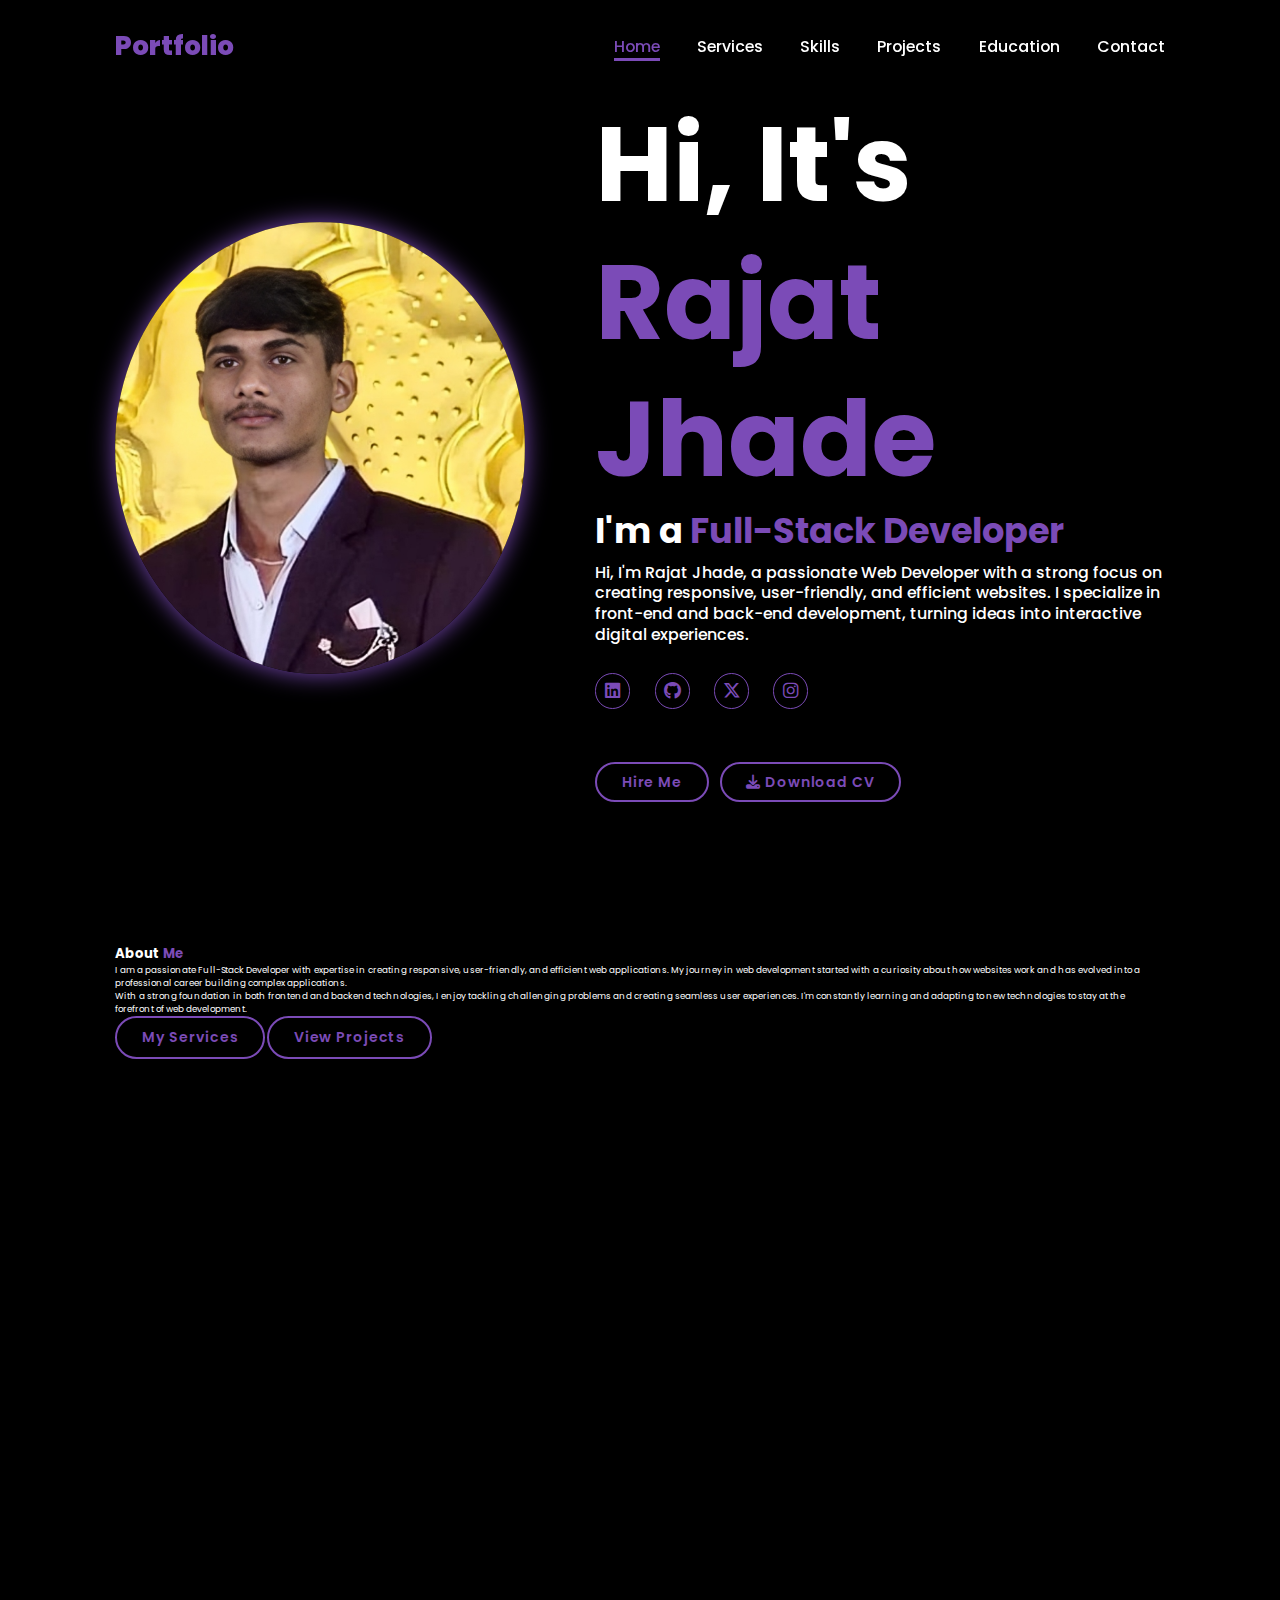
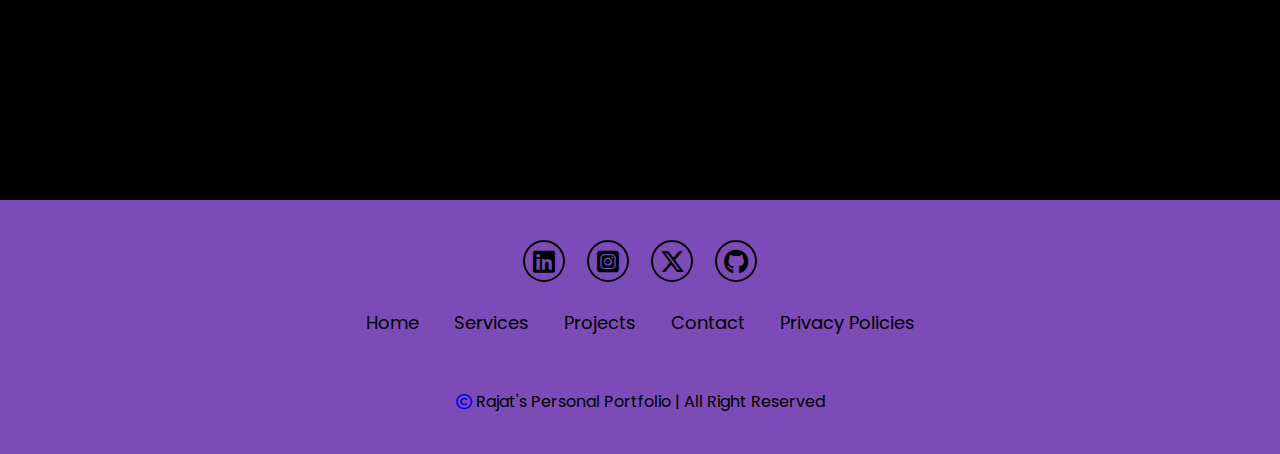
<file: index.html>
<!DOCTYPE html>
<html lang="en">
<head>
    <meta charset="UTF-8">
    <meta name="viewport" content="width=device-width, initial-scale=1.0">
    <link rel="stylesheet" href="new_style.css">
    <title>Portfolio (main)</title>

    <!-- Font Awesome import -->
    <link rel="stylesheet" href="https://cdnjs.cloudflare.com/ajax/libs/font-awesome/6.7.2/css/all.min.css" integrity="sha512-Evv84Mr4kqVGRNSgIGL/F/aIDqQb7xQ2vcrdIwxfjThSH8CSR7PBEakCr51Ck+w+/U6swU2Im1vVX0SVk9ABhg==" crossorigin="anonymous" referrerpolicy="no-referrer" />
</head>
<body>
    <header class="header">
        <a href="index.html" class="logo">Portfolio</a>
        <i class="fa-solid fa-bars" id="menu-icon"></i>
        <nav class="navbar">
            <a href="index.html" class="active">Home</a>
            <a href="services.html">Services</a>
            <a href="skills.html">Skills</a>
            <a href="projects.html">Projects</a>
            <a href="education.html">Education</a>
            <a href="contact.html">Contact</a>
        </nav>
    </header>

    <section class="home" id="home">
        <div class="home-img">
            <img src="/images/picpersonal.png" alt="Rajat's Image">
        </div>
        <div class="home-content">
            <h1>Hi, It's
                <span>Rajat Jhade</span></h1>
            <h3 class="typing-tex">I'm a <span>Full-Stack Developer</span></h3>
            <p>Hi, I'm Rajat Jhade,
                a passionate Web Developer with a strong focus on creating responsive, user-friendly, and efficient websites. I specialize in front-end and back-end development, turning ideas into interactive digital experiences.

            </p>

            <div class="social-icon">
                <a href="https://www.linkedin.com/in/rajat-jhade-5b928730a" target="_blank"><i class="fa-brands fa-linkedin"></i></a>
                <a href="https://github.com/Rajat-oss" target="_blank"><i class="fa-brands fa-github"></i></a>
                <a href="https://x.com/Raajjjaattt?t=X8X98oOgOauGjdQS3Sndeg&s=09"><i class="fa-brands fa-x-twitter"></i></a>
                <a href="https://www.instagram.com/hey_rajat_01" target="_blank"><i class="fa-brands fa-instagram"></i></a>
            </div>

            <div class="button-container">
                <a href="#" class="btn">Hire Me</a>
                <a href="documents/plcaholder_cv.pdf" download="Rajat_Jhade_Resume" class="btn cv-btn"><i class="fa-solid fa-download"></i> Download CV</a>
            </div>
        </div>
    </section>

    <section class="about-me">
        <h2 class="heading">About <span>Me</span></h2>
        <div class="about-content">
            <p>I am a passionate Full-Stack Developer with expertise in creating responsive, user-friendly, and efficient web applications. My journey in web development started with a curiosity about how websites work and has evolved into a professional career building complex applications.</p>

            <p>With a strong foundation in both frontend and backend technologies, I enjoy tackling challenging problems and creating seamless user experiences. I'm constantly learning and adapting to new technologies to stay at the forefront of web development.</p>

            <div class="about-buttons">
                <a href="services.html" class="btn">My Services</a>
                <a href="projects.html" class="btn">View Projects</a>
            </div>
        </div>
    </section>

    <footer class="footer">
        <div class="social">
            <a href="https://www.linkedin.com/in/rajat-jhade-5b928730a" target="_blank"><i class="fa-brands fa-linkedin"></i></a>
            <a href="https://www.instagram.com/hey_rajat_01" target="_blank"><i class="fa-brands fa-square-instagram"></i></a>
            <a href="https://x.com/Raajjjaattt?t=X8X98oOgOauGjdQS3Sndeg&s=09"><i class="fa-brands fa-x-twitter"></i></a>
            <a href="https://github.com/Rajat-oss" target="_blank"><i class="fa-brands fa-github"></i></a>
        </div>
        <ul class="list">
            <li><a href="index.html">Home</a></li>
            <li><a href="services.html">Services</a></li>
            <li><a href="projects.html">Projects</a></li>
            <li><a href="contact.html">Contact</a></li>
            <li><a href="#">Privacy Policies</a></li>
        </ul>
        <p class="copyright">
            <a href="#"><i class="fa-regular fa-copyright"></i></a>
            Rajat's Personal Portfolio | All Right Reserved
        </p>
    </footer>
    <!-- wow animation -->
    <script src="portfolio_script.js"></script>
</body>
</html>
</file>
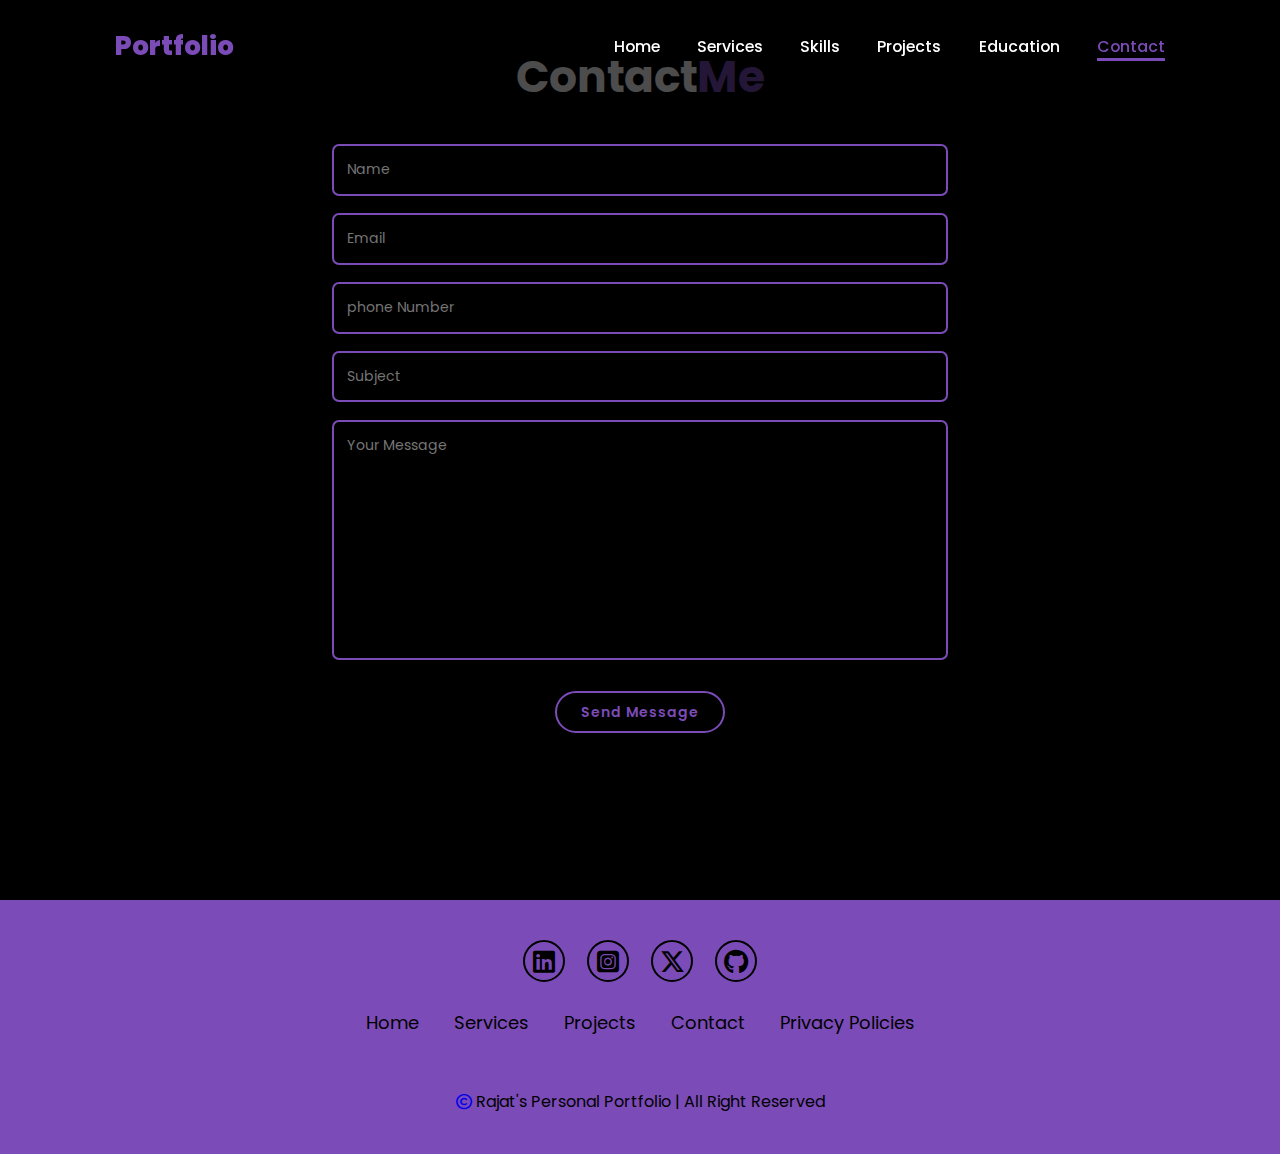
<file: contact.html>
<!DOCTYPE html>
<html lang="en">
<head>
    <meta charset="UTF-8">
    <meta name="viewport" content="width=device-width, initial-scale=1.0">
    <link rel="stylesheet" href="new_style.css">
    <title>Contact - Rajat Jhade</title>

    <!-- Font Awesome import -->
    <link rel="stylesheet" href="https://cdnjs.cloudflare.com/ajax/libs/font-awesome/6.7.2/css/all.min.css" integrity="sha512-Evv84Mr4kqVGRNSgIGL/F/aIDqQb7xQ2vcrdIwxfjThSH8CSR7PBEakCr51Ck+w+/U6swU2Im1vVX0SVk9ABhg==" crossorigin="anonymous" referrerpolicy="no-referrer" />
</head>
<body>
    <header class="header">
        <a href="index.html" class="logo">Portfolio</a>
        <i class="fa-solid fa-bars" id="menu-icon"></i>
        <nav class="navbar">
            <a href="index.html">Home</a>
            <a href="services.html">Services</a>
            <a href="skills.html">Skills</a>
            <a href="projects.html">Projects</a>
            <a href="education.html">Education</a>
            <a href="contact.html" class="active">Contact</a>
        </nav>
    </header>

    <section class="contact" id="contact">
        <h2 class="heading">Contact<span>Me</span></h2>
        <form action="">
            <div class="input-box">
                <input type="text" name="name" placeholder="Name" required>
                <input type="email" placeholder="Email" required>
                <input type="Number" placeholder="phone Number" required>
                <input type="text" placeholder="Subject">
            </div>
            <textarea name="" id="" cols="30" rows="10" placeholder="Your Message"></textarea>
            <input type="submit" value="Send Message" class="btn">
        </form>
    </section>

    <footer class="footer">
        <div class="social">
            <a href="https://www.linkedin.com/in/rajat-jhade-5b928730a" target="_blank"><i class="fa-brands fa-linkedin"></i></a>
            <a href="https://www.instagram.com/hey_rajat_01" target="_blank"><i class="fa-brands fa-square-instagram"></i></a>
            <a href="https://x.com/Raajjjaattt?t=X8X98oOgOauGjdQS3Sndeg&s=09"><i class="fa-brands fa-x-twitter"></i></a>
            <a href="https://github.com/Rajat-oss" target="_blank"><i class="fa-brands fa-github"></i></a>
        </div>
        <ul class="list">
            <li><a href="index.html">Home</a></li>
            <li><a href="services.html">Services</a></li>
            <li><a href="projects.html">Projects</a></li>
            <li><a href="contact.html">Contact</a></li>
            <li><a href="#">Privacy Policies</a></li>
        </ul>
        <p class="copyright">
            <a href="#"><i class="fa-regular fa-copyright"></i></a>
            Rajat's Personal Portfolio | All Right Reserved
        </p>
    </footer>
    <!-- wow animation -->
    <script src="portfolio_script.js"></script>
</body>
</html>
</file>
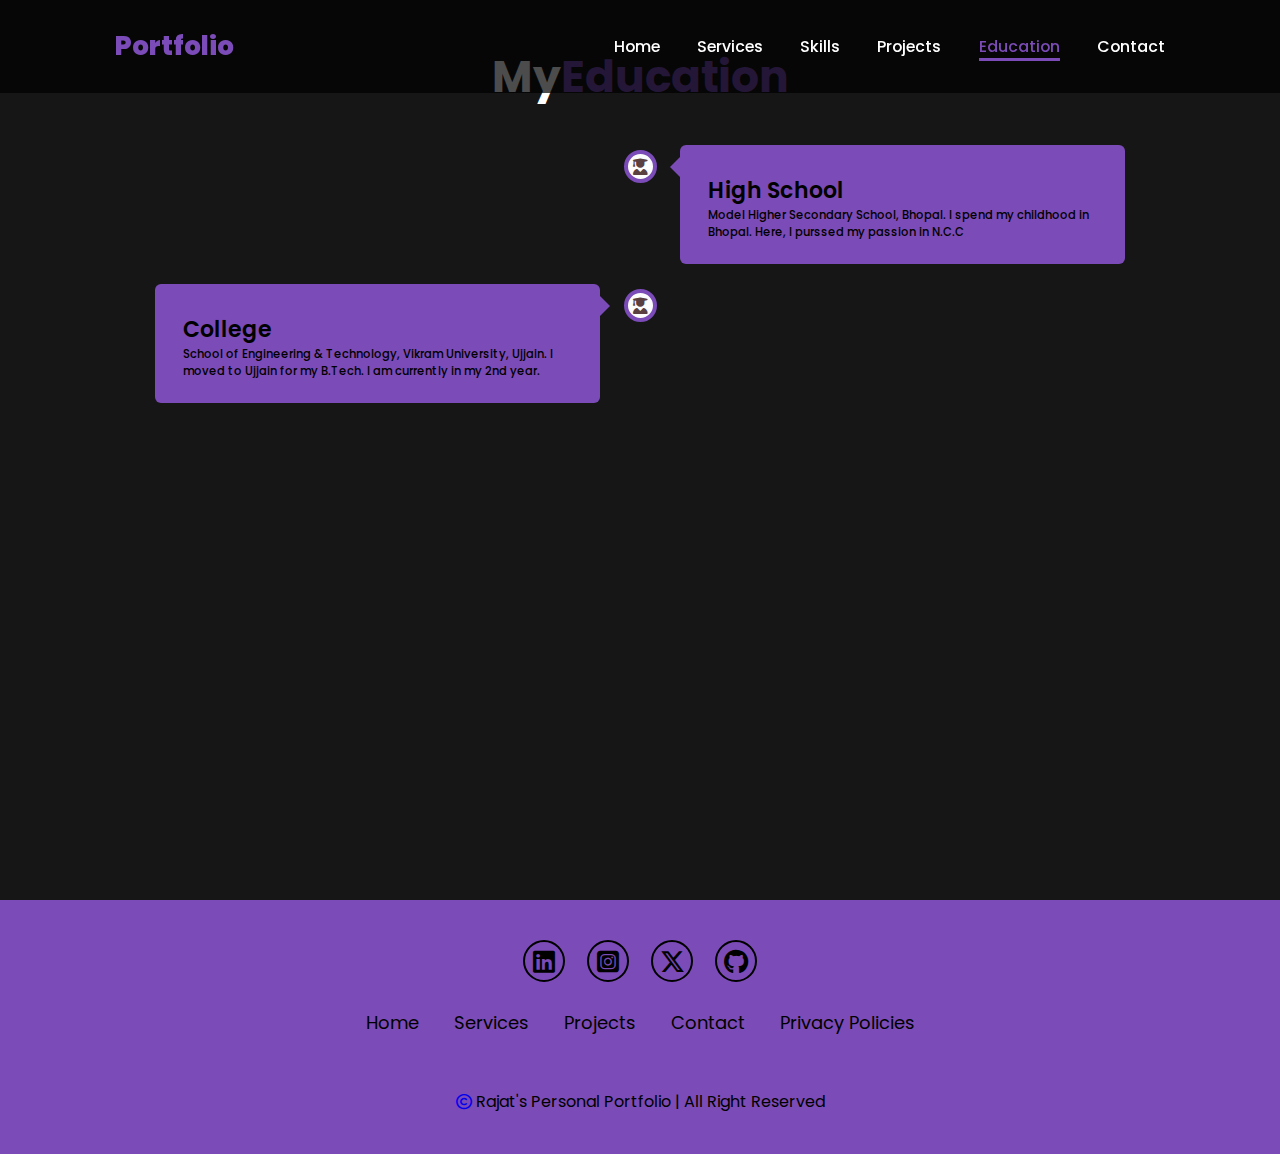
<file: education.html>
<!DOCTYPE html>
<html lang="en">
<head>
    <meta charset="UTF-8">
    <meta name="viewport" content="width=device-width, initial-scale=1.0">
    <link rel="stylesheet" href="new_style.css">
    <title>Education - Rajat Jhade</title>

    <!-- Font Awesome import -->
    <link rel="stylesheet" href="https://cdnjs.cloudflare.com/ajax/libs/font-awesome/6.7.2/css/all.min.css" integrity="sha512-Evv84Mr4kqVGRNSgIGL/F/aIDqQb7xQ2vcrdIwxfjThSH8CSR7PBEakCr51Ck+w+/U6swU2Im1vVX0SVk9ABhg==" crossorigin="anonymous" referrerpolicy="no-referrer" />
</head>
<body>
    <header class="header">
        <a href="index.html" class="logo">Portfolio</a>
        <i class="fa-solid fa-bars" id="menu-icon"></i>
        <nav class="navbar">
            <a href="index.html">Home</a>
            <a href="services.html">Services</a>
            <a href="skills.html">Skills</a>
            <a href="projects.html">Projects</a>
            <a href="education.html" class="active">Education</a>
            <a href="contact.html">Contact</a>
        </nav>
    </header>

    <section class="education" id="education">
        <h2 class="heading">My <span>Education</span></h2>
        <div class="timeline">
            <div class="container right">
                <div class="content">
                    <div class="tag">
                        <h2>High School</h2>
                    </div>
                    <div class="decs">
                        <p>Model Higher Secondary School, Bhopal. I spend my childhood in Bhopal. Here, I purssed my passion in N.C.C</p>
                    </div>
                </div>
            </div>

            <div class="container left">
                <div class="content">
                    <div class="tag">
                        <h2>College</h2>
                    </div>
                    <div class="decs">
                        <p>School of Engineering & Technology, Vikram University, Ujjain. I moved to Ujjain for my B.Tech. I am currently in my 2nd year.</p>
                    </div>
                </div>
            </div>
        </div>
    </section>

    <footer class="footer">
        <div class="social">
            <a href="https://www.linkedin.com/in/rajat-jhade-5b928730a" target="_blank"><i class="fa-brands fa-linkedin"></i></a>
            <a href="https://www.instagram.com/hey_rajat_01" target="_blank"><i class="fa-brands fa-square-instagram"></i></a>
            <a href="https://x.com/Raajjjaattt?t=X8X98oOgOauGjdQS3Sndeg&s=09"><i class="fa-brands fa-x-twitter"></i></a>
            <a href="https://github.com/Rajat-oss" target="_blank"><i class="fa-brands fa-github"></i></a>
        </div>
        <ul class="list">
            <li><a href="index.html">Home</a></li>
            <li><a href="services.html">Services</a></li>
            <li><a href="projects.html">Projects</a></li>
            <li><a href="contact.html">Contact</a></li>
            <li><a href="#">Privacy Policies</a></li>
        </ul>
        <p class="copyright">
            <a href="#"><i class="fa-regular fa-copyright"></i></a>
            Rajat's Personal Portfolio | All Right Reserved
        </p>
    </footer>
    <!-- wow animation -->
    <script src="portfolio_script.js"></script>
</body>
</html>
</file>
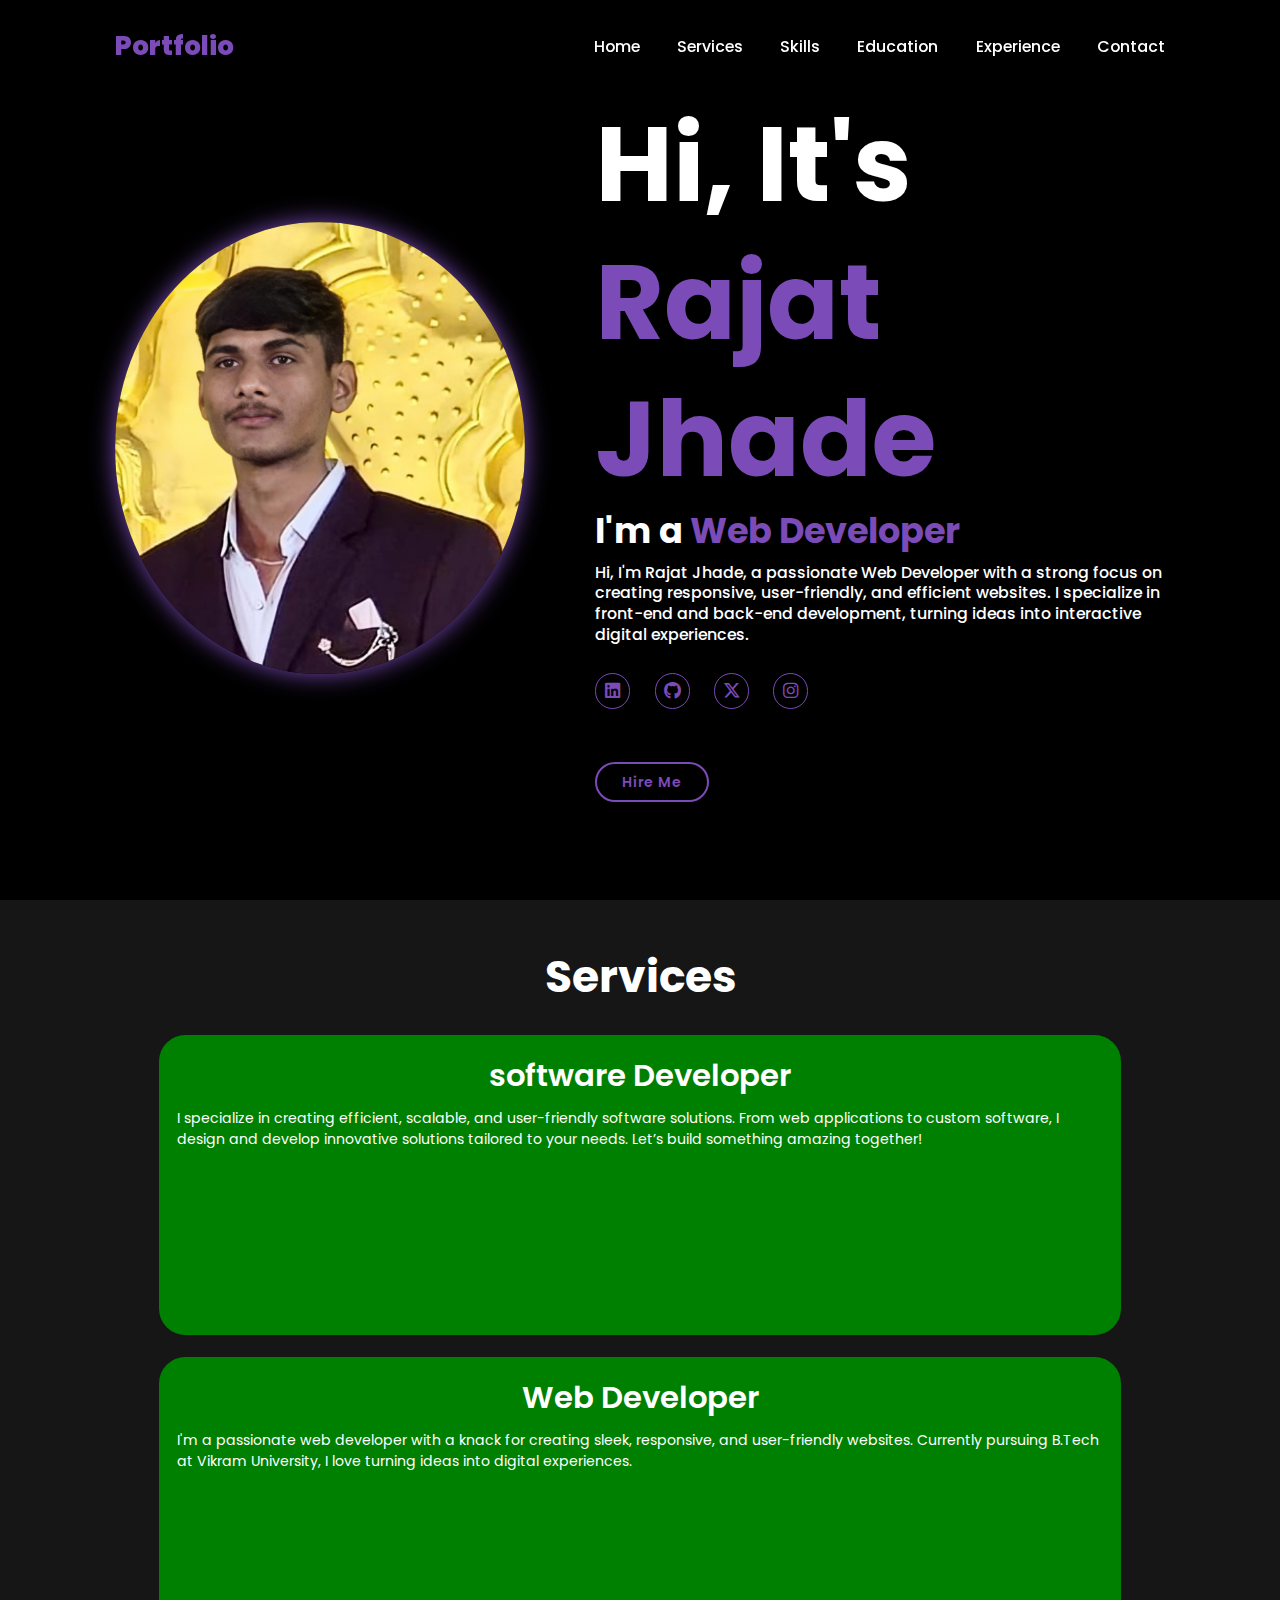
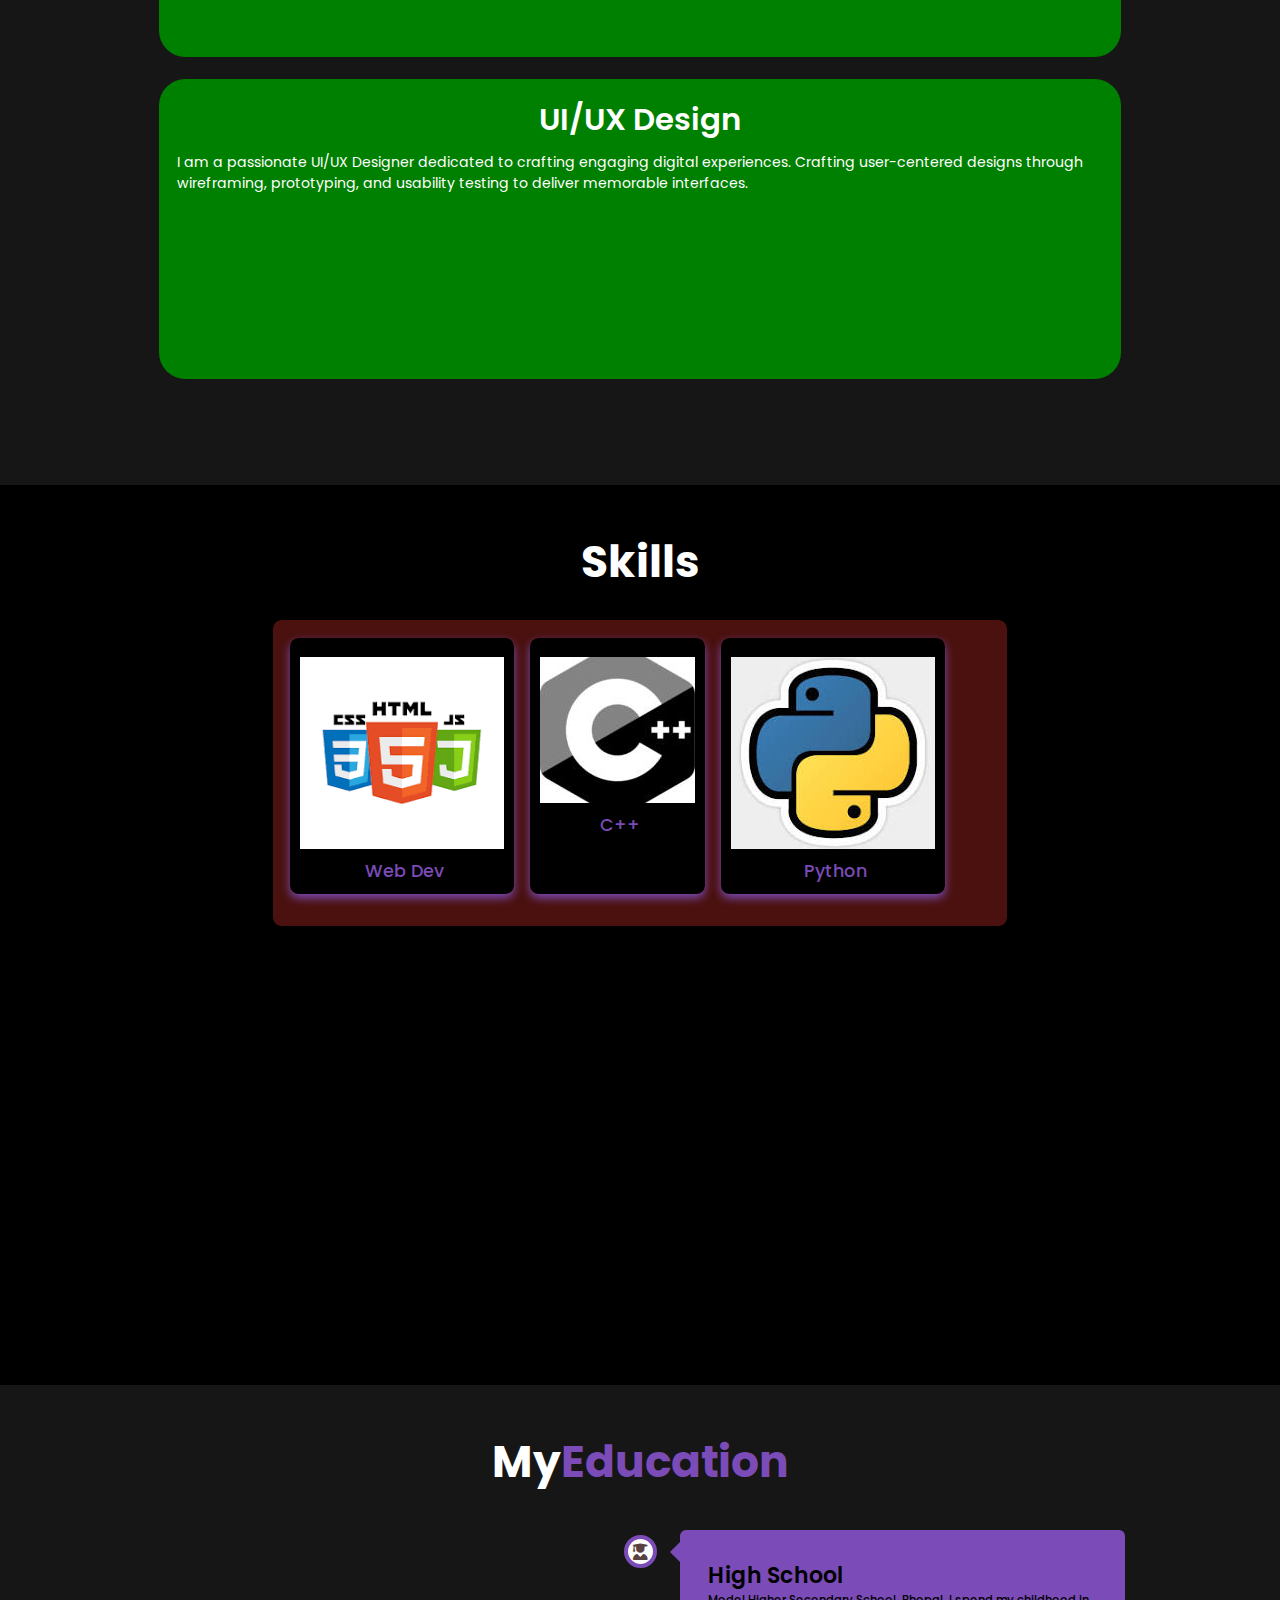
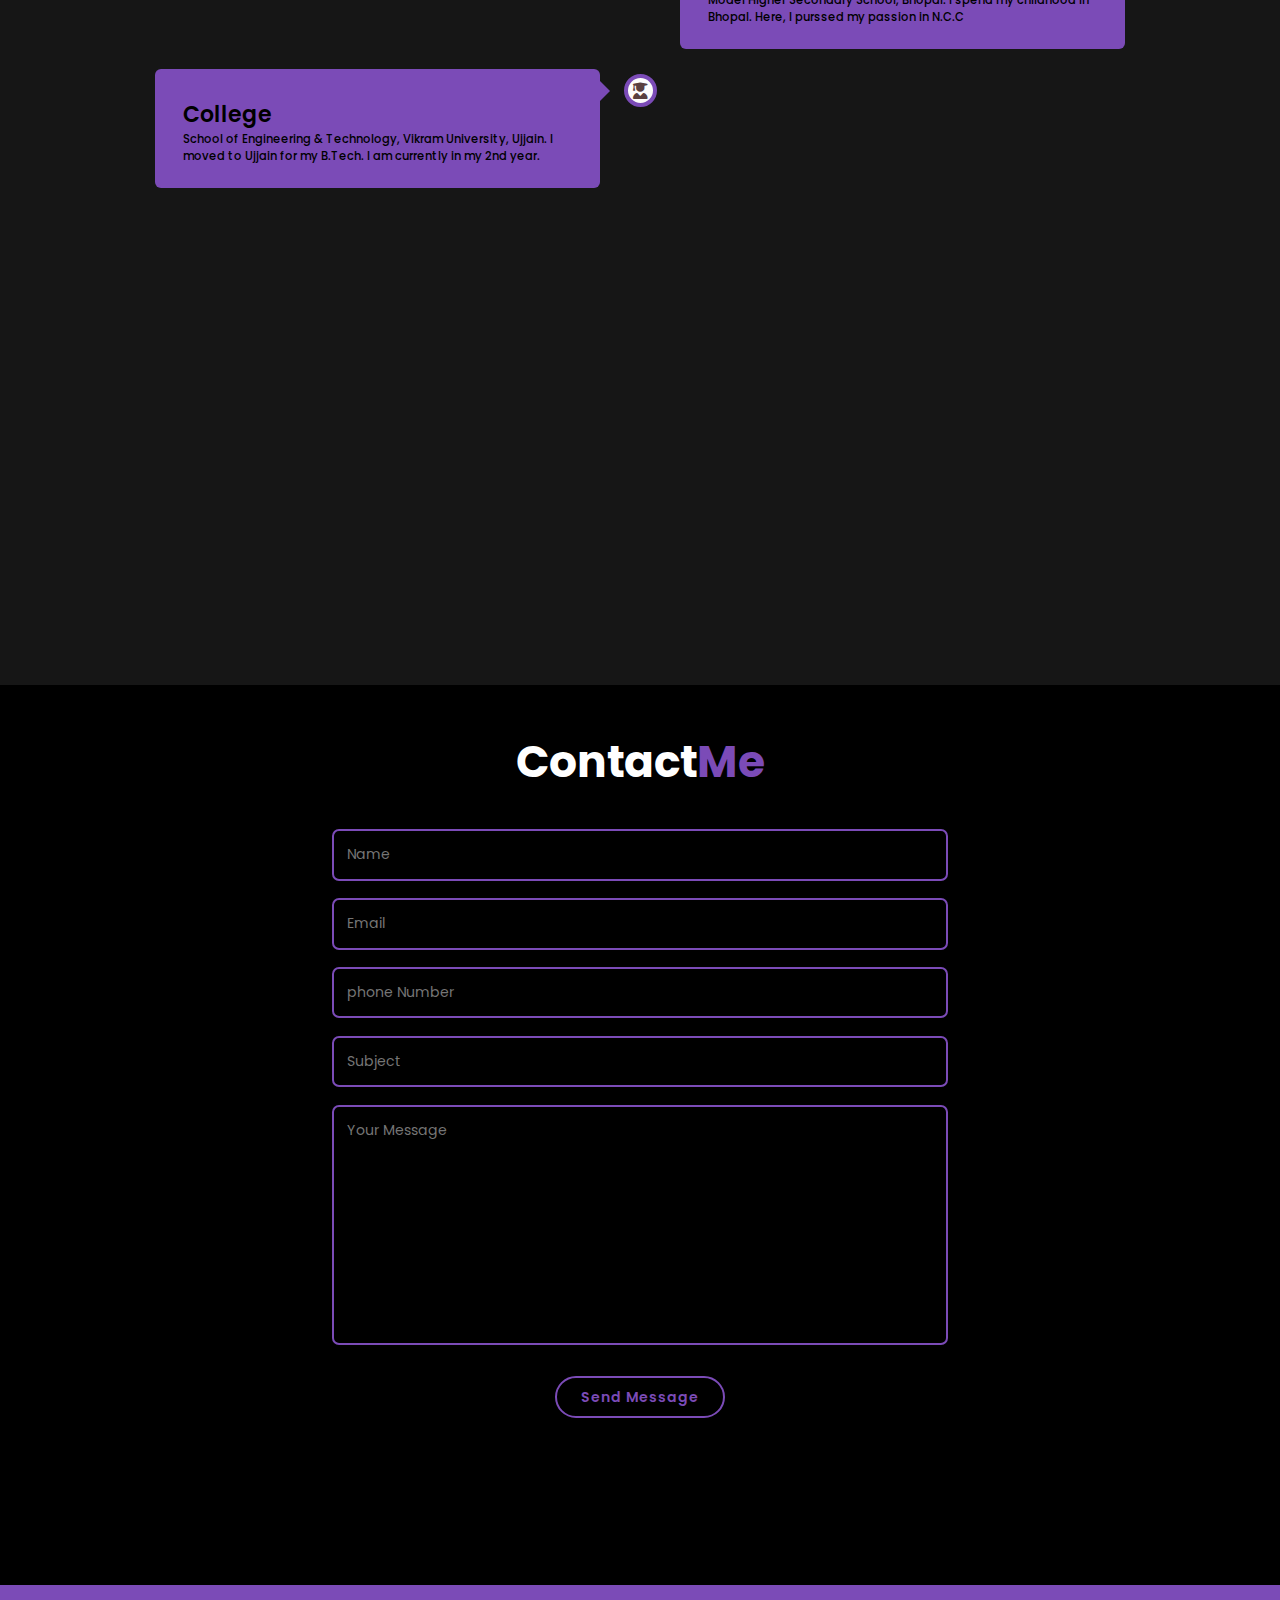
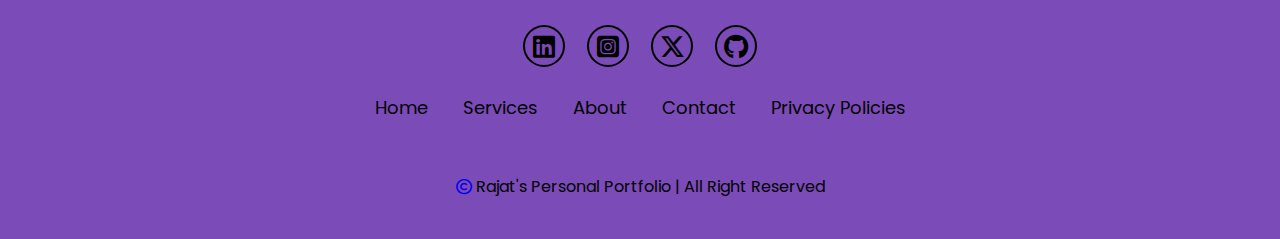
<file: new.html>
<!DOCTYPE html>
<html lang="en">
<head>
    <meta charset="UTF-8">
    <meta name="viewport" content="width=device-width, initial-scale=1.0">
    <link rel="stylesheet" href="new_style.css">
    <title>Portfolio (main)</title>

    <!-- Font Awesome import -->
    <link rel="stylesheet" href="https://cdnjs.cloudflare.com/ajax/libs/font-awesome/6.7.2/css/all.min.css" integrity="sha512-Evv84Mr4kqVGRNSgIGL/F/aIDqQb7xQ2vcrdIwxfjThSH8CSR7PBEakCr51Ck+w+/U6swU2Im1vVX0SVk9ABhg==" crossorigin="anonymous" referrerpolicy="no-referrer" />
</head>
<body>
    <header class="header">
        <a href="#" class="logo">Portfolio</a>
        <i class="fa-solid fa-bars" id="menu-icon"></i>
        <nav class="navbar">
            <a href="#home">Home</a>
            <a href="#services">Services</a>
            <a href="#skills">Skills</a>
            <a href="#education">Education</a>
            <a href="#experience">Experience</a>
            <a href="#contact">Contact</a>
        </nav>
    </header>

    <section class="home" id="home">
        <div class="home-img">
            <img src="/images/picpersonal.png" alt="Rajat's Image">
        </div>
        <div class="home-content">
            <h1>Hi, It's 
                <span>Rajat Jhade</span></h1>
            <h3 class="typing-tex">I'm a <span>Web Developer</span></h3>
            <p>Hi, I'm Rajat Jhade, 
                a passionate Web Developer with a strong focus on creating responsive, user-friendly, and efficient websites. I specialize in front-end and back-end development, turning ideas into interactive digital experiences.

            </p>
        
            <div class="social-icon">
                <a href="https://www.linkedin.com/in/rajat-jhade-5b928730a" target="_blank"><i class="fa-brands fa-linkedin"></i></a>
                <a href="https://github.com/Rajat-oss" target="_blank"><i class="fa-brands fa-github"></i></a>
                <a href="https://x.com/Raajjjaattt?t=X8X98oOgOauGjdQS3Sndeg&s=09"><i class="fa-brands fa-x-twitter"></i></a>
                <a href="https://www.instagram.com/hey_rajat_01" target="_blank"><i class="fa-brands fa-instagram"></i></a>
            </div>

            <a href="#" class="btn">Hire Me</a>
        </div>
    </section>

    
    <section class="services" id="services">
        <h2 class="heading">Services</h2>
        <div class="services-container">
            <div class="service-box">
                <div class="service-info">
                    <h3>software Developer</h3>
                    <p>I specialize in creating efficient, scalable, and user-friendly software solutions. From web applications to custom software, I design and develop innovative solutions tailored to your needs. Let’s build something amazing together!</p>
                    <!-- <a class="btn" href="#contact">Contact</a> -->
                </div>
            </div>

            <div class="service-box">
                <div class="service-info">
                    <h3>Web Developer</h3>
                    <p>I'm a passionate web developer with a knack for creating sleek, responsive, and user-friendly websites. Currently pursuing B.Tech at Vikram University, I love turning ideas into digital experiences.</p>
                </div>
            </div>

            <div class="service-box">
                <div class="service-info">
                    <h3>UI/UX Design</h3>
                    <p>I am a passionate UI/UX Designer dedicated to crafting engaging digital experiences. Crafting user-centered designs through wireframing, prototyping, and usability testing to deliver memorable interfaces.</p>
                </div>
            </div>

            <!-- <a id="btnforservice" class="btn" href="#contact">Contact</a> -->
        </div>
    </section>

    <section class="skills" id="skills">
        <h2 class="heading">Skills</h2>
        <div class="container">
            <div class="row" id="skillsContainer">
                <div class="bar">
                    <div class="info">
                        <img src="/images/html_css_js_logo.png" alt="Figma Logo">
                        <span>Web Dev</span>
                    </div>
                </div>

                <div class="bar">
                    <div class="info">
                        <img src="/images/c++_logo.jpg" alt="Adobe XD Logo">
                        <span>C++</span>
                    </div>
                </div>

                <div class="bar">
                    <div class="info">
                        <img src="/images/python_logo.jpg" alt="Python Logo">
                        <span>Python</span>
                    </div>
                </div>

                <!-- <div class="bar">
                    <div class="info">
                        <img src="/images/figm_logo.png" alt="Sketch Logo">
                        <span>Sketch</span>
                    </div> -->
                </div>
            </div>
        </div>
    </section>
<!-- EDUCTAION SECTION  -->
    <section class="education" id="education">
        <h2 class="heading">My <span>Education</span></h2>
        <div class="timeline">
            <div class="container right">
                <div class="content">
                    <div class="tag">
                        <h2>High School</h2>
                    </div>
                    <div class="decs">
                        <p>Model Higher Secondary School, Bhopal. I spend my childhood in Bhopal. Here, I purssed my passion in N.C.C</p>
                    </div>
                </div>
            </div>

            <div class="container left">
                <div class="content">
                    <div class="tag">
                        <h2>College</h2>
                    </div>
                    <div class="decs">
                        <p>School of Engineering & Technology, Vikram University, Ujjain. I moved to Ujjain for my B.Tech. I am currently in my 2nd year.</p>
                    </div>
                </div>
            </div>

        </div>
    </section>

    <section class="contact" id="contact">
        <h2 class="heading">Contact<span>Me</span></h2>
        <form action="">
            <div class="input-box">
                <input type="text" name="name" placeholder="Name" required>
                <input type="email" placeholder="Email" required>
                <input type="Number" placeholder="phone Number" required>
                <input type="text" placeholder="Subject"> 
            </div>
            <textarea name="" id="" cols="30" rows="10" placeholder="Your Message"></textarea>
            <input type="submit" value="Send Message" class="btn">
        </form>
    </section>

    <footer class="footer">
        <div class="social">
            <a href="https://www.linkedin.com/in/rajat-jhade-5b928730a" target="_blank"><i class="fa-brands fa-linkedin"></i></a>
            <a href="https://www.instagram.com/hey_rajat_01" target="_blank"><i class="fa-brands fa-square-instagram"></i></a>
            <a href="https://x.com/Raajjjaattt?t=X8X98oOgOauGjdQS3Sndeg&s=09"><i class="fa-brands fa-x-twitter"></i></a>
            <a href="https://github.com/Rajat-oss" target="_blank"><i class="fa-brands fa-github"></i></a>
        </div>
        <ul class="list">
            <li><a href="#home">Home</a></li>
            <li><a href="#services">Services</a></li>
            <li><a href="#">About</a></li>
            <li><a href="#contact">Contact</a></li>
            <li><a href="#">Privacy Policies</a></li>
        </ul>
        <p class="copyright">
            <a href="#"><i class="fa-regular fa-copyright"></i></a>
            Rajat's Personal Portfolio | All Right Reserved
        </p>
    </footer>
    <!-- wow animation -->
    <script src="portfolio_script.js"></script>
</body>
</html>
</file>
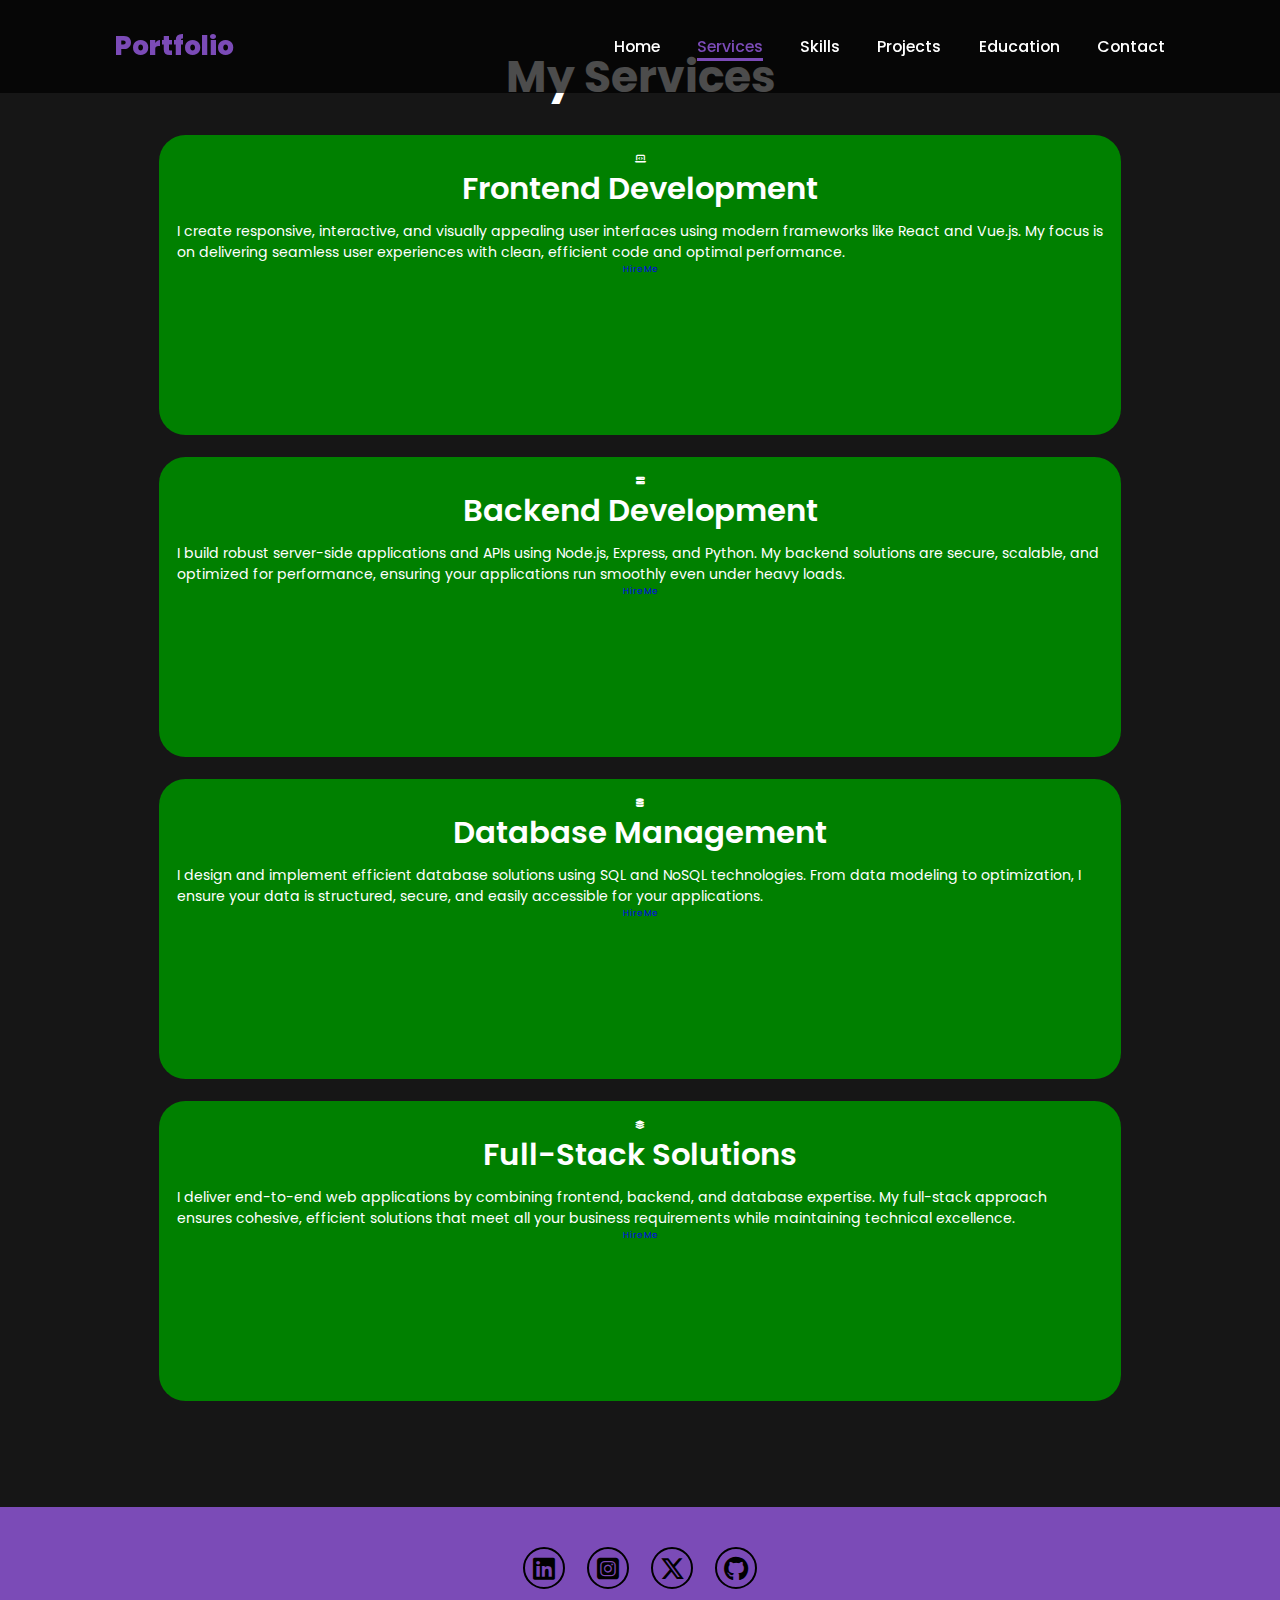
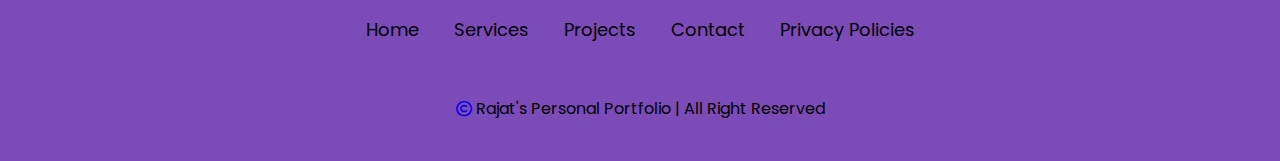
<file: services.html>
<!DOCTYPE html>
<html lang="en">
<head>
    <meta charset="UTF-8">
    <meta name="viewport" content="width=device-width, initial-scale=1.0">
    <link rel="stylesheet" href="new_style.css">
    <title>Services - Rajat Jhade</title>

    <!-- Font Awesome import -->
    <link rel="stylesheet" href="https://cdnjs.cloudflare.com/ajax/libs/font-awesome/6.7.2/css/all.min.css" integrity="sha512-Evv84Mr4kqVGRNSgIGL/F/aIDqQb7xQ2vcrdIwxfjThSH8CSR7PBEakCr51Ck+w+/U6swU2Im1vVX0SVk9ABhg==" crossorigin="anonymous" referrerpolicy="no-referrer" />
</head>
<body>
    <header class="header">
        <a href="index.html" class="logo">Portfolio</a>
        <i class="fa-solid fa-bars" id="menu-icon"></i>
        <nav class="navbar">
            <a href="index.html">Home</a>
            <a href="services.html" class="active">Services</a>
            <a href="skills.html">Skills</a>
            <a href="projects.html">Projects</a>
            <a href="education.html">Education</a>
            <a href="contact.html">Contact</a>
        </nav>
    </header>

    <section class="services" id="services">
        <h2 class="heading">My Services</h2>
        <div class="services-container">
            <div class="service-box">
                <div class="service-info">
                    <div class="service-icon">
                        <i class="fa-solid fa-laptop-code"></i>
                    </div>
                    <h3>Frontend Development</h3>
                    <p>I create responsive, interactive, and visually appealing user interfaces using modern frameworks like React and Vue.js. My focus is on delivering seamless user experiences with clean, efficient code and optimal performance.</p>
                    <a class="service-btn" href="contact.html">Hire Me</a>
                </div>
            </div>

            <div class="service-box">
                <div class="service-info">
                    <div class="service-icon">
                        <i class="fa-solid fa-server"></i>
                    </div>
                    <h3>Backend Development</h3>
                    <p>I build robust server-side applications and APIs using Node.js, Express, and Python. My backend solutions are secure, scalable, and optimized for performance, ensuring your applications run smoothly even under heavy loads.</p>
                    <a class="service-btn" href="contact.html">Hire Me</a>
                </div>
            </div>

            <div class="service-box">
                <div class="service-info">
                    <div class="service-icon">
                        <i class="fa-solid fa-database"></i>
                    </div>
                    <h3>Database Management</h3>
                    <p>I design and implement efficient database solutions using SQL and NoSQL technologies. From data modeling to optimization, I ensure your data is structured, secure, and easily accessible for your applications.</p>
                    <a class="service-btn" href="contact.html">Hire Me</a>
                </div>
            </div>

            <div class="service-box">
                <div class="service-info">
                    <div class="service-icon">
                        <i class="fa-solid fa-layer-group"></i>
                    </div>
                    <h3>Full-Stack Solutions</h3>
                    <p>I deliver end-to-end web applications by combining frontend, backend, and database expertise. My full-stack approach ensures cohesive, efficient solutions that meet all your business requirements while maintaining technical excellence.</p>
                    <a class="service-btn" href="contact.html">Hire Me</a>
                </div>
            </div>
        </div>
    </section>

    <footer class="footer">
        <div class="social">
            <a href="https://www.linkedin.com/in/rajat-jhade-5b928730a" target="_blank"><i class="fa-brands fa-linkedin"></i></a>
            <a href="https://www.instagram.com/hey_rajat_01" target="_blank"><i class="fa-brands fa-square-instagram"></i></a>
            <a href="https://x.com/Raajjjaattt?t=X8X98oOgOauGjdQS3Sndeg&s=09"><i class="fa-brands fa-x-twitter"></i></a>
            <a href="https://github.com/Rajat-oss" target="_blank"><i class="fa-brands fa-github"></i></a>
        </div>
        <ul class="list">
            <li><a href="index.html">Home</a></li>
            <li><a href="services.html">Services</a></li>
            <li><a href="projects.html">Projects</a></li>
            <li><a href="contact.html">Contact</a></li>
            <li><a href="#">Privacy Policies</a></li>
        </ul>
        <p class="copyright">
            <a href="#"><i class="fa-regular fa-copyright"></i></a>
            Rajat's Personal Portfolio | All Right Reserved
        </p>
    </footer>
    <!-- wow animation -->
    <script src="portfolio_script.js"></script>
</body>
</html>
</file>
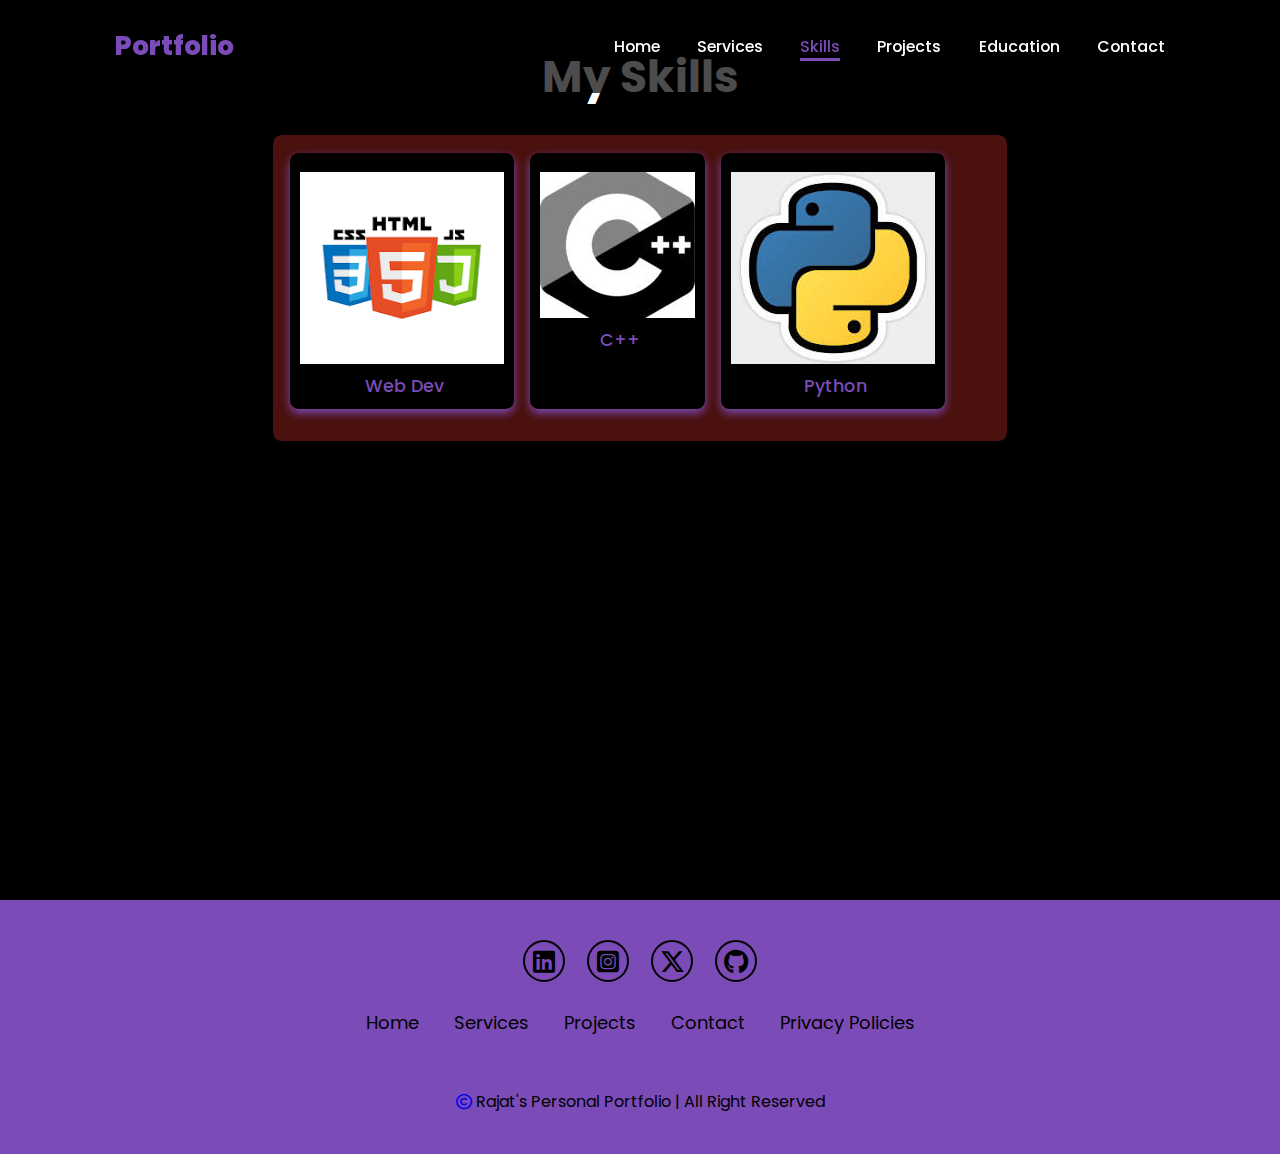
<file: skills.html>
<!DOCTYPE html>
<html lang="en">
<head>
    <meta charset="UTF-8">
    <meta name="viewport" content="width=device-width, initial-scale=1.0">
    <link rel="stylesheet" href="new_style.css">
    <title>Skills - Rajat Jhade</title>

    <!-- Font Awesome import -->
    <link rel="stylesheet" href="https://cdnjs.cloudflare.com/ajax/libs/font-awesome/6.7.2/css/all.min.css" integrity="sha512-Evv84Mr4kqVGRNSgIGL/F/aIDqQb7xQ2vcrdIwxfjThSH8CSR7PBEakCr51Ck+w+/U6swU2Im1vVX0SVk9ABhg==" crossorigin="anonymous" referrerpolicy="no-referrer" />
</head>
<body>
    <header class="header">
        <a href="index.html" class="logo">Portfolio</a>
        <i class="fa-solid fa-bars" id="menu-icon"></i>
        <nav class="navbar">
            <a href="index.html">Home</a>
            <a href="services.html">Services</a>
            <a href="skills.html" class="active">Skills</a>
            <a href="projects.html">Projects</a>
            <a href="education.html">Education</a>
            <a href="contact.html">Contact</a>
        </nav>
    </header>

    <section class="skills" id="skills">
        <h2 class="heading">My Skills</h2>
        <div class="container">
            <div class="row" id="skillsContainer">
                <div class="bar">
                    <div class="info">
                        <img src="/images/html_css_js_logo.png" alt="Web Development Logo">
                        <span>Web Dev</span>
                    </div>
                    <div class="skill-level">
                        <div class="skill-percent" style="width: 90%"></div>
                    </div>
                </div>

                <div class="bar">
                    <div class="info">
                        <img src="/images/c++_logo.jpg" alt="C++ Logo">
                        <span>C++</span>
                    </div>
                    <div class="skill-level">
                        <div class="skill-percent" style="width: 85%"></div>
                    </div>
                </div>

                <div class="bar">
                    <div class="info">
                        <img src="/images/python_logo.jpg" alt="Python Logo">
                        <span>Python</span>
                    </div>
                    <div class="skill-level">
                        <div class="skill-percent" style="width: 80%"></div>
                    </div>
                </div>
            </div>
        </div>
    </section>

    <footer class="footer">
        <div class="social">
            <a href="https://www.linkedin.com/in/rajat-jhade-5b928730a" target="_blank"><i class="fa-brands fa-linkedin"></i></a>
            <a href="https://www.instagram.com/hey_rajat_01" target="_blank"><i class="fa-brands fa-square-instagram"></i></a>
            <a href="https://x.com/Raajjjaattt?t=X8X98oOgOauGjdQS3Sndeg&s=09"><i class="fa-brands fa-x-twitter"></i></a>
            <a href="https://github.com/Rajat-oss" target="_blank"><i class="fa-brands fa-github"></i></a>
        </div>
        <ul class="list">
            <li><a href="index.html">Home</a></li>
            <li><a href="services.html">Services</a></li>
            <li><a href="projects.html">Projects</a></li>
            <li><a href="contact.html">Contact</a></li>
            <li><a href="#">Privacy Policies</a></li>
        </ul>
        <p class="copyright">
            <a href="#"><i class="fa-regular fa-copyright"></i></a>
            Rajat's Personal Portfolio | All Right Reserved
        </p>
    </footer>
    <!-- wow animation -->
    <script src="portfolio_script.js"></script>
</body>
</html>
</file>
<file: new_style.css>
@import url('https://fonts.googleapis.com/css2?family=Poppins:wght@400;600;800&display=swap');

* {
    margin: 0;
    padding: 0;
    box-sizing: border-box;
    text-decoration: none;
    border: none;
    outline: none;
    scroll-behavior: smooth;
    font-family: 'Poppins', sans-serif;
}

:root {
    --bg-color: #000000;
    --second-bg-color: #161616;
    --text-color: #fff;
    --main-color: #7b4bb7;
}

html {
    font-size: 62.5%;
    overflow-x: hidden;
}

body {
    background: var(--bg-color);
    color: var(--text-color);
}

html::-webkit-scrollbar {
    width: 0.8rem;
}

html::-webkit-scrollbar-track {
    background: var(--bg-color);
}

html::-webkit-scrollbar-thumb {
    background: var(--main-color);
}

.header {
    position: fixed;
    top: 0;
    left: 0;
    width: 100%;
    padding: 3rem 9%;
    background: rgba(0, 0, 0, 0.7);
    filter: drop-shadow(10px);
    display: flex;
    justify-content: space-between;
    align-items: center;
    z-index: 100;
}

.logo {
    font-size: 3rem;
    color: var(--main-color);
    font-weight: 800;
    cursor: pointer;
    transition: 0.5s ease;
}

.logo:hover {
    transform: scale(1.1);
}

.navbar a {
    font-size: 1.8rem;
    color: var(--text-color);
    margin-left: 4rem;
    font-weight: 500;
    transition: 0.3s ease;
    border-bottom: 3px solid transparent;
}

.navbar a:hover,
.navbar a.active {
    color: var(--main-color);
    border-bottom: 3px solid var(--main-color);
}

#menu-icon {
    font-size: 3.6rem;
    color: var(--main-color);
    display: none;
}

@media (max-width: 995px) {
    #menu-icon {
        display: block;
    }

    .navbar {
        position: absolute;
        top: 100%;
        right: 0;
        width: 40%;
        border-left: 3px solid var(--main-color);
        border-bottom: 3px solid var(--main-color);
        border-bottom-left-radius: 2rem;
        padding: 1rem 3%;
        background-color: var(--second-bg-color);
        border-top: 0.1rem solid rgba(0, 0, 0, 0.1);
        display: none;
    }

    .navbar.active {
        display: block;
    }

    .navbar a {
        display: block;
        font-size: 2rem;
        margin: 3rem 0;
    }

    .navbar a:hover,
    .navbar a.active {
        padding: 1rem;
        border-radius: 0.5rem;
        border-bottom: 0.5rem solid var(--main-color);
    }
}

section {
    min-height: 100vh;
    padding: 5rem 9% 5rem;
}

.home {
    display: flex;
    justify-content: center;
    align-items: center;
    gap: 8rem;
    background: var(--bg-color);
}

.home .home-content {
    font-size: 6rem;
    font-weight: 700;
    line-height: 1.3;
}

span {
    color: var(--main-color);
}

.home-content h3 {
    font-size: 4rem;
    margin-bottom: 1rem;
    font-weight: 700;
}

.home-img {
    border-radius: 50%;
}

.home-img img {
    position: relative;
    width: 32vw;
    border-radius: 50%;
    box-shadow: 0 0 25px var(--main-color);
    cursor: pointer;
}

.home-img img:hover {
    transform: scale(1.01);
    filter: drop-shadow(0 0 25px var(--main-color));
}

.home-content p {
    font-size: 1.8rem;
    font-weight: 500;
}

.social-icon a {
    display: inline-flex;
    justify-content: center;
    align-items: center;
    width: 4rem;
    height: 4rem;
    background: transparent;
    border: 0.2rem solid var(--main-color);
    font-size: 2rem;
    border-radius: 50%;
    color: var(--main-color);
    margin: 3rem 1.5rem 3rem 0;
    transition: 0.3s ease;
}

.social-icon a:hover {
    color: white;
    transform: scale(1.3) translate(-5px);
    background: var(--main-color);
    box-shadow: 0 0 25px var(--main-color);
}

.btn {
    display: inline-block;
    padding: 1rem 2.8rem;
    background: var(--bg-color);
    border-radius: 4rem;
    font-size: 1.6rem;
    color: var(--main-color);
    border: 2px solid var(--main-color);
    letter-spacing: 0.1rem;
    font-weight: 600;
    transition: 0.3s ease;
    cursor: pointer;
}

.btn:hover {
    transform: scale(1.03);
    background-color: var(--main-color);
    color: black;
    box-shadow: 0 0 25px var(--main-color);
}

.typing-text {
    font-size: 34px;
    font-weight: 600;
    min-width: 280px;
}

.typing-text span {
    position: relative;
}

.typing-text span::before {
    content: 'Software Developer';
    color: var(--main-color);
    animation: words 20s infinite;
}

.typing-text span::after {
    content: '';
    background: var(--bg-color);
    position: absolute;
    width: calc(100% + 8px);
    height: 100%;
    border-left: 3px solid var(--bg-color);
    right: -8;
    animation: cursor 0.6s infinite, typing 20s steps(14) infinite;
}

@keyframes cursor {
    to {
        border-left: 3px solid var(--main-color);
    }
}

@keyframes words {
    0%, 5% {
        content: 'Web Developer';
    }
    5%, 10% {
        content: 'Software Developer';
    }
    /* 41%, 60% {
        content: 'Web Designer';
    } */
    /* 61%, 80% {
        content: 'Photographer';
    } */
    /* 81%, 100% {
        content: 'Youtuber';
    } */
}

@keyframes typing {
    10%, 15%, 30%, 35%, 50%, 55%, 70%, 75%, 90%, 95% {
        width: 0;
    }
     0%, 100% {
        width: 0;
     }
    5%, 20%, 25%, 40%, 45%, 60%, 65%, 80%, 85% {
        width: calc(100% + 8px);
    }
}

@media (max-width: 995px) {
    .home {
        flex-direction: column;
        margin: 5rem 4rem;
    }
    .home .home-content h3 {
        font-size: 2.5rem;
    }
    .home-content h1 {
        font-size: 5rem;
    }
    .home-img img {
        width: 70vw;
        margin-top: 4rem;
    }
}

/* ---------------------------------------------------- */
/* services section */

.services {
    background: var(--second-bg-color);
}

.services .heading {
    margin-bottom: 3rem;
    display: flex;
    align-items: center;
    justify-content: center;
    font-size: 5rem;
}

.services-container {
    display: grid;
    grid-template-columns: repeat(3, 1fr);
    align-items: center;
    gap: 2.5rem;
}

.service-box {
    background-color: green;
    height: 300px;
    border-radius: 3rem;
    cursor: pointer;
    transition: 0.2s ease;
}

.service-box:hover {
    background: transparent;
    color: var(--text-color);
    transform: scale(1.03);
    border: 1px solid var(--main-color);
}

.service-box .service-info {
    display: flex;
    flex-direction: column;
    text-align: left;
    max-height: 200px;
    justify-content: center;
    align-items: center;
    padding: 2rem;
}

.service-info h3 {
    font-size: 3.5rem;
    font-weight: 600;
    margin-bottom: 1rem;
}

.service-info p {
    font-size: 1.6rem;
    font-weight: 400;
    max-height: 100px;
    margin: auto;
}

@media (max-width: 991px) {
    section {
        padding: 10rem 3% 2rem;
    }
    .services {
        padding-bottom: 7rem;
    }
}

@media (max-width: 895px) {
    .services h2 {
        margin-bottom: 3rem;
    }
    .services-container {
        grid-template-columns: repeat(1, 1fr);
    }
}

/* --------------------------------------------------------- */
/* skills sections */

.skills {
    background: var(--bg-color);
}

.skills .heading {
    margin-bottom: 3rem;
    display: flex;
    align-items: center;
    justify-content: center;
    font-size: 5rem;
}

.skills .container {
    background: #e1352c54;  
    color: var(--text-color);
    border-radius: 1rem;
    padding: 2rem;
    width: 70%;
    margin: auto;
    margin-top: 2rem;
}

.skills .container .row {
    display: grid;
    grid-template-columns: repeat(4, 1fr);
    flex-wrap: wrap;
    gap: 1.8rem;
}
/* ------by me------ */
/* .services-container .btnforservices {
    display: flex;
    justify-content: center; */
    .services-container .btnforservicestn {
        margin-top: 2rem;
    }
/* } */
/* ------------- */

.skills .container .bar {
    margin-bottom: 15px;
    padding: 10px;
    border-radius: 1rem;
    background: var(--bg-color);
    box-shadow: 0 4px 10px var(--main-color);
    transition: 0.2s ease;
}

.skills .container .bar:hover {
    box-shadow: 0 4px 10px var(--main-color);
    transform: scale(1.03);
}

.skills .container .bar .info {
    display: flex;
    flex-direction: column;
    align-items: center;
    gap: 1rem;
    margin-top: 1rem;
}

.skills .container .bar .info span {
    font-size: 2rem;
    font-weight: 500;
    margin-left: 0.5rem;
}

@media screen and (max-width: 600px) {
    .skills .container {
        margin: 0;
        padding: 0;
    }
    .skills .container .row {
        grid-template-columns: repeat(2, 1fr);
        margin: 1rem;
        padding: 2rem 0.2rem 2rem 0.2rem;
        gap: 1rem;
    }
    .skills .container {
        margin-top: 5px;
        width: 100%;
    }
}


/* ------------------------------------------------------ */
/* education section */
.education {
    background: var(--second-bg-color);
}

.education .heading {
    margin-bottom: 3rem;
    display: flex;
    align-items: center;
    justify-content: center;
    font-size: 5rem;
}

.education .timeline {
    position: relative;
    max-width: 1200px;
    margin: 0 auto;
}

.education .timeline::after {
    content: '';
    position: absolute;
    width: 6px;
    background: rgb(90, 60, 64);
    top: 0;
    bottom: 0;
    left: 50%;
    margin-left: -3px;
    z-index: -2;
}

.education .container {
    padding: 10px 40px;
    position: relative;
    background-color: inherit;
    width: 50%;
}

.education .container::after {
    content: '\f501';
    position: absolute;
    width: 25px;
    height: 25px;
    line-height: 25px;
    right: -17px;
    background-color: rgb(252, 252, 252);
    border: 4px solid var(--main-color);
    top: 15px;
    border-radius: 50%;
    z-index: 100;
    font-size: 1.89rem;
    text-align: center;
    font-weight: 600;
    font-family: "Font Awesome\ 5 Free";
    color: rgb(90, 64, 64);
}

.education .left {
    left: 0;
}

.education .right {
    left: 50%;
}

.education .left::before {
    content: '';
    height: 0;
    position: absolute;
    top: 22px;
    width: 0;
    z-index: 1;
    right: 30px;
    border: medium solid var(--main-color);
    border-width: 10px 0 10px 10px;
    border-color: transparent transparent transparent var(--main-color);
}

.education .right::before {
    content: '';
    height: 0;
    position: absolute;
    top: 22px;
    width: 0;
    z-index: 1;
    left: 30px;
    border: medium solid var(--main-color);
    border-width: 10px 10px 10px 0;
    border-color: transparent var(--main-color) transparent transparent;
}

.education .right::after {
    left: -16px;
}

.education .content {
    background: var(--main-color);
    position: relative;
    border-radius: 6px;
    padding: 15px;
    color: white;
}

.education .content .tag {
    font-size: 1.5rem;
    padding-top: 1.5rem;
    padding-left: 1.5rem;
}

.education .content .decs {
    margin-left: 1.5rem;
    padding-bottom: 1rem;
}

.education .content .tag h2 {
    font-size: 2.5rem;
    font-weight: 600;
    color: black;
}

.education .content .decs p {
    font-size: 1.3rem;
    font-weight: 500;
    color: black;
}

@media screen and (max-width: 600px) {
    .education .timeline {
        margin-top: 2rem;
    }
    .education .timeline::after {
        left: 31px;
    }
    .education .container {
        width: 100%;
        padding-left: 8rem;
        padding-right: 2rem;
    }
    .education .container::after {
        font-size: 2.2rem;
    }
    .education .container::before {
        left: 61px;
        border: medium solid var(--main-color);
        border-color: transparent var(--main-color) transparent transparent;
    }
    .education .left::after {
        left: 15px;
    }
    .education .right::after {
        left: 15px;
    }
    .education .right {
        left: 0%;
    }
}

/* Contact section */
.contact h2 {
    margin-bottom: 3rem;
    color: white;
}

.contact .heading {
    margin-bottom: 3rem;
    display: flex;
    align-items: center;
    justify-content: center;
    font-size: 5rem;
}

.contact form {
    max-width: 70rem;
    margin: 1rem auto;
    margin-bottom: 3rem;
    text-align: center;
}

.contact form .input-box {
    display: flex;
    justify-content: center;
    flex-wrap: wrap;
}

.contact form .input-box input,
.contact form textarea {
    width: 100%;
    padding: 1.5rem;
    font-size: 1.6rem;
    color: var(--text-color);
    background: var(--bg-color);
    border-radius: 0.8rem;
    border: 2px solid var(--main-color);
    margin: 1rem 0;
    resize: none;
}

.contact form .btn {
    margin-top: 2rem;
}

/* Footer section */
.footer {
    position: relative;
    bottom: 0;
    width: 100%;
    padding: 40px 0;
    background-color: var(--main-color);
}

.footer .social {
    text-align: center;
    padding-bottom: 25px;
    color: black;
}

.footer .social a {
    font-size: 25px;
    color: black;
    border: 2px solid black;
    width: 42px;
    height: 42px;
    line-height: 42px;
    display: inline-block;
    text-align: center;
    border-radius: 50%;
    margin: 0 10px;
    transition: 0.2s ease;
}

.footer .social a:hover {
    transform: scale(1.2) translateY(-5px);
    background: black;
    color: var(--main-color);
}

.footer ul {
    margin-top: 0;
    padding: 0;
    font-size: 18px;
    line-height: 1.8;
    margin-bottom: 0;
    text-align: center;
}

.footer ul li a {
    color: black;
    border-bottom: 3px solid transparent;
    transition: 0.2s ease;
}

.footer ul li a:hover {
    border-bottom: 3px solid black;
}

.footer ul li {
    display: inline-block;
    padding: 0 15px;
}

footer .copyright {
    margin-top: 50px;
    text-align: center;
    font-size: 16px;
    color: black;
}

@media (max-width: 1285px) {
    html {
        font-size: 55%;
    }
    .services-container {
        padding-bottom: 7rem;
        grid-template-columns: repeat(1, 1fr);
        margin: 0 5rem;
    }
}

@media (max-width: 991px) {
    .header {
        padding: 2rem 3%;
    }
    section {
        padding: 10rem 3% 2rem;
    }
    .services {
        padding-bottom: 7rem;
    }
    .footer {
        padding: 2rem 3%;
    }
}

@media (max-width: 895px) {
    .services h2 {
        margin-bottom: 3rem;
    }
    .services-container {
        grid-template-columns: repeat(1, 1fr);
    }
}
</file>
